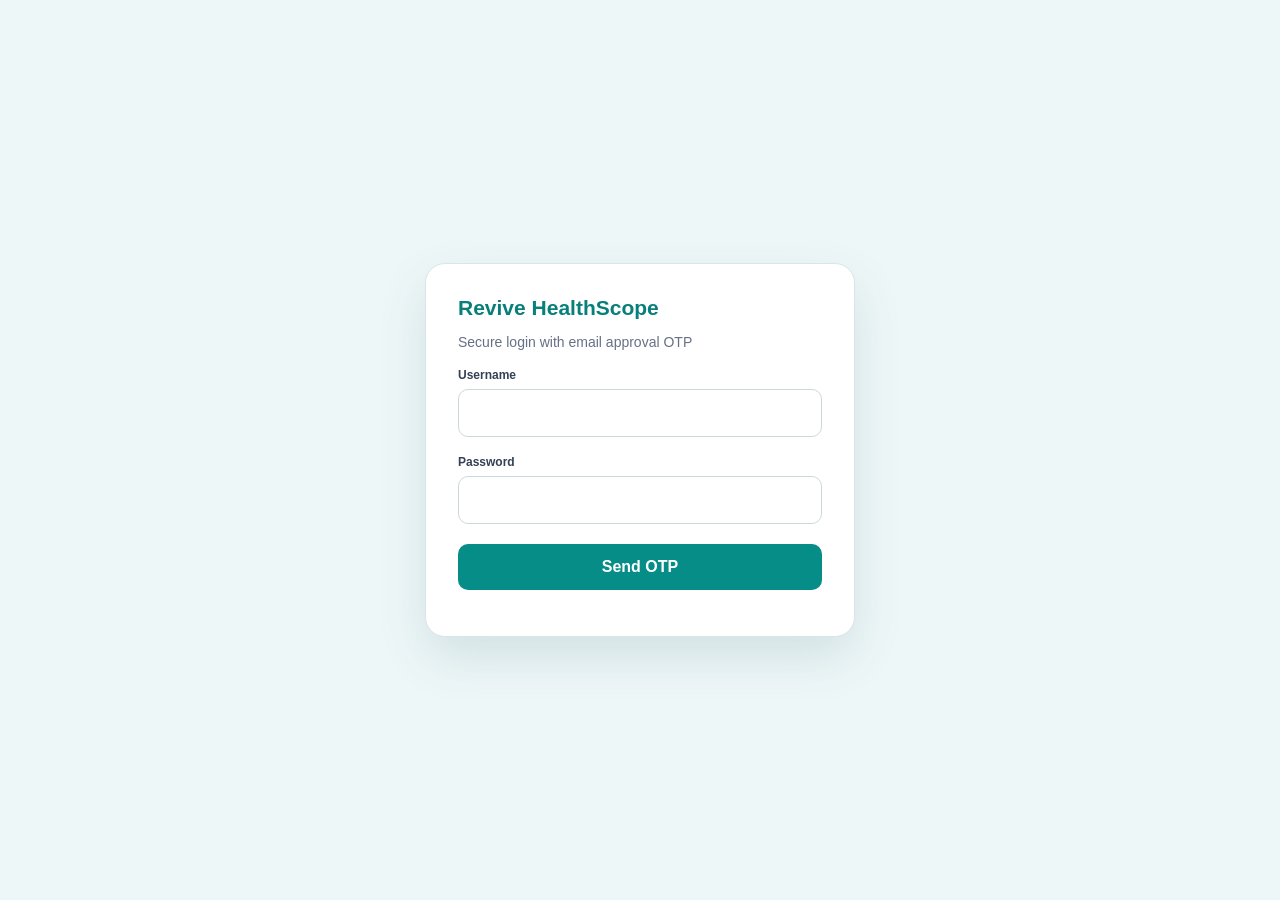
<file: login.html>
<!doctype html>
<html lang="en"><head><meta charset="utf-8"><meta name="viewport" content="width=device-width,initial-scale=1"><title>Login | Revive HealthScope</title><link rel="stylesheet" href="styles.css"><style>body{margin:0;background:#eef7f8;font-family:Arial,sans-serif}.auth-wrap{min-height:100vh;display:grid;place-items:center;padding:20px}.auth-card{width:min(430px,100%);background:#fff;border:1px solid #d9e6e9;border-radius:20px;padding:32px;box-shadow:0 20px 50px rgba(10,70,80,.12)}h1{margin:0;color:#087f7a}p{color:#667085}label{display:block;margin:18px 0 7px;font-weight:700}input{width:100%;box-sizing:border-box;padding:14px;border:1px solid #cbd8dc;border-radius:10px;font-size:16px}button{width:100%;margin-top:20px;padding:14px;border:0;border-radius:10px;background:#078d87;color:#fff;font-size:16px;font-weight:700}.error{margin-top:14px;color:#c62828}</style></head><body><main class="auth-wrap"><section class="auth-card"><h1>Revive HealthScope</h1><p>Secure login with email approval OTP</p><form id="loginForm"><label>Username</label><input id="username" autocomplete="username" required><label>Password</label><input id="password" type="password" autocomplete="current-password" required><button id="submitBtn">Send OTP</button><div id="message" class="error"></div></form></section></main><script src="auth.js"></script><script>document.getElementById('loginForm').addEventListener('submit',async e=>{e.preventDefault();const b=document.getElementById('submitBtn'),m=document.getElementById('message');b.disabled=true;b.textContent='Sending OTP...';m.textContent='';try{await ReviveOtpAuth.requestOtp(document.getElementById('username').value,document.getElementById('password').value);location.href='otp.html'}catch(err){m.textContent=err.message;b.disabled=false;b.textContent='Send OTP'}});</script></body></html>
</file>
<file: styles.css>
*{box-sizing:border-box}
:root{--primary:#0f766e;--primary-dark:#0b4f4a;--nav:#0b1f33;--nav-soft:#102c46;--bg:#f3f6fa;--card:#fff;--text:#172033;--muted:#64748b;--line:#dbe4ee;--success:#15803d;--warning:#d97706;--danger:#b91c1c;--radius:16px;--shadow:0 8px 28px rgba(15,23,42,.08)}
body{margin:0;font-family:Inter,ui-sans-serif,system-ui,-apple-system,"Segoe UI",Arial,sans-serif;background:var(--bg);color:var(--text);font-size:14px}.hidden{display:none!important}
.login-page{min-height:100vh;display:flex;align-items:center;justify-content:center;padding:24px;background:radial-gradient(circle at top left,#dff7f4 0,transparent 35%),linear-gradient(135deg,#eef7f8,#f8fafc)}.login-card{width:min(420px,100%);background:#fff;border:1px solid rgba(15,118,110,.15);border-radius:24px;padding:34px;box-shadow:0 24px 70px rgba(15,23,42,.14)}.login-card:before{content:"RH";display:grid;place-items:center;width:58px;height:58px;border-radius:18px;background:linear-gradient(135deg,var(--primary),#14b8a6);color:#fff;font-size:20px;font-weight:800;margin-bottom:18px;box-shadow:0 10px 24px rgba(15,118,110,.25)}.login-card h1{margin:0;color:var(--primary-dark);font-size:28px;letter-spacing:-.5px}.login-card p{color:var(--muted);margin:7px 0 22px}.brand-footer{font-size:12px;text-align:center;color:#94a3b8;margin:20px 0 0}.hint{font-size:12px;color:var(--muted);margin-top:14px;line-height:1.5}
label{display:block;margin:13px 0 7px;font-weight:700;font-size:12px;color:#334155;text-transform:none}input,select,textarea{width:100%;border:1px solid #cbd8e6;border-radius:11px;padding:11px 12px;font-size:14px;background:#fff;color:var(--text);outline:none;transition:.18s}input:focus,select:focus,textarea:focus{border-color:#14b8a6;box-shadow:0 0 0 3px rgba(20,184,166,.12)}button{border:0;border-radius:10px;background:var(--primary);color:#fff;padding:10px 15px;font-weight:700;cursor:pointer;transition:.18s}button:hover{transform:translateY(-1px);filter:brightness(.98)}button:active{transform:none}.secondary{background:#e9eff5;color:#1e293b}.error{color:var(--danger);margin-top:10px}.success{color:var(--success)}
.app-shell{display:flex;min-height:100vh}.sidebar{width:276px;background:linear-gradient(180deg,var(--nav),#0a253c);color:#fff;padding:18px 16px;height:100vh;position:sticky;top:0;overflow-y:auto;box-shadow:10px 0 35px rgba(15,23,42,.08);z-index:10}.brand-block{display:flex;align-items:center;gap:12px;padding:10px 8px 18px;border-bottom:1px solid rgba(255,255,255,.09)}.brand-mark{display:grid;place-items:center;width:42px;height:42px;border-radius:13px;background:linear-gradient(135deg,#14b8a6,#2dd4bf);color:#07352f;font-weight:900;box-shadow:0 8px 22px rgba(20,184,166,.22)}.brand-block strong{display:block;font-size:15px;letter-spacing:-.2px}.brand-block small{display:block;margin-top:3px;color:#a9c1d3;font-size:10px}.role-badge{background:rgba(255,255,255,.08);border:1px solid rgba(255,255,255,.1);padding:9px 11px;border-radius:11px;margin:15px 4px 12px;color:#dceaf4;font-size:12px;font-weight:700}.sidebar nav{display:grid;gap:5px}.sidebar button{display:flex;align-items:center;gap:11px;width:100%;margin:0;text-align:left;background:transparent;border:1px solid transparent;color:#c8d8e5;padding:10px 11px;border-radius:11px}.sidebar button.active,.sidebar button:hover{background:linear-gradient(90deg,rgba(20,184,166,.22),rgba(20,184,166,.08));border-color:rgba(45,212,191,.18);color:#fff}.nav-icon{width:24px;height:24px;display:grid;place-items:center;border-radius:8px;background:rgba(255,255,255,.07);font-size:13px}.sidebar button.active .nav-icon{background:#14b8a6;color:#07352f}.main{flex:1;min-width:0;padding:0 24px 28px}.topbar{position:sticky;top:0;z-index:8;display:flex;justify-content:space-between;align-items:center;gap:18px;background:rgba(243,246,250,.92);backdrop-filter:blur(14px);border-bottom:1px solid rgba(203,216,230,.8);padding:18px 0 14px;margin-bottom:18px}.topbar h1{margin:0;font-size:23px;letter-spacing:-.4px}.topbar p{margin:4px 0 0;color:var(--muted);font-size:12px}.topbar-tools{margin-left:auto;display:flex;align-items:center;gap:12px}.live-clock{text-align:right;padding-right:12px;border-right:1px solid var(--line)}.live-clock strong,.live-clock span{display:block}.live-clock strong{font-size:14px}.live-clock span{font-size:11px;color:var(--muted);margin-top:2px}.user-chip{display:flex;align-items:center;gap:9px;background:#fff;border:1px solid var(--line);border-radius:13px;padding:7px 10px;box-shadow:0 3px 12px rgba(15,23,42,.04)}.user-avatar{display:grid;place-items:center;width:32px;height:32px;border-radius:10px;background:#dff7f4;color:var(--primary-dark);font-weight:800}.user-chip strong,.user-chip small{display:block}.user-chip strong{font-size:12px}.user-chip small{font-size:10px;color:var(--muted);margin-top:2px}
.grid{display:grid;gap:14px}.cards{grid-template-columns:repeat(4,minmax(160px,1fr))}.card,.panel{background:var(--card);border:1px solid var(--line);border-radius:var(--radius);padding:17px;box-shadow:0 4px 18px rgba(15,23,42,.045)}.card span{font-size:12px;color:var(--muted);font-weight:700}.card strong{display:block;font-size:25px;margin-top:8px}.panel{margin-top:16px}.panel h2,.panel h3{letter-spacing:-.2px}.form-row{display:grid;grid-template-columns:1fr auto;gap:12px;align-items:end}.table-wrap{overflow:auto;border-radius:13px;border:1px solid var(--line);background:#fff}table{width:100%;border-collapse:separate;border-spacing:0}th,td{padding:11px 12px;border-bottom:1px solid #e8eef4;text-align:left;font-size:13px;vertical-align:middle}th{position:sticky;top:0;background:#eef4f8;color:#334155;font-size:11px;text-transform:uppercase;letter-spacing:.35px;z-index:1}tbody tr:nth-child(even){background:#fbfdff}tbody tr:hover{background:#f0fdfa}.sync-box{background:#f0fdf4;border:1px solid #bbf7d0;color:#166534;border-radius:11px;padding:11px;margin:12px 0}.alert-box{background:#fff7ed;border:1px solid #fed7aa;color:#9a3412;border-radius:11px;padding:11px;margin:12px 0}.status-low{color:#c2410c;font-weight:700}.status-expired{color:#b42318;font-weight:700}.status-expiring{color:#a16207;font-weight:700}.status-ok{color:#067647;font-weight:700}
.dash-head{display:flex;justify-content:space-between;align-items:center;background:#fff;border:1px solid var(--line);border-radius:18px;padding:16px 18px;margin-bottom:14px;box-shadow:var(--shadow)}.dash-head h2{margin:0}.dash-head p{margin:6px 0 0;color:var(--muted)}.dash-actions{display:flex;align-items:center;gap:10px}.notification-btn{background:#fff7ed;color:#9a3412;border:1px solid #fed7aa}.notification-panel{margin-bottom:12px}.notification-panel tr,.table-wrap tr{cursor:pointer}.score-box{text-align:center;background:#f8fafc;border:1px solid var(--line);border-radius:14px;padding:10px 18px}.score-box span,.score-box small{display:block;color:var(--muted)}.score-box strong{font-size:28px}.quick-actions{display:grid;grid-template-columns:repeat(6,1fr);gap:10px;margin:12px 0}.quick-action{background:linear-gradient(135deg,var(--primary),#0d9488);color:white;border-radius:13px;padding:12px;box-shadow:0 8px 20px rgba(15,118,110,.14)}.kpi-grid{display:grid;grid-template-columns:repeat(4,1fr);gap:12px}.kpi-grid.compact .kpi-card{min-height:94px}.kpi-card{background:#fff;border:1px solid var(--line);border-left:5px solid #0ea5e9;border-radius:15px;padding:14px;cursor:pointer;transition:.18s;box-shadow:0 4px 16px rgba(15,23,42,.04)}.kpi-card:hover{transform:translateY(-3px);box-shadow:0 13px 28px rgba(15,23,42,.1)}.kpi-card span{font-size:11px;color:var(--muted);font-weight:800;text-transform:uppercase;letter-spacing:.25px}.kpi-card strong{display:block;font-size:24px;margin-top:8px}.kpi-card p{margin:7px 0 0;color:#475569}.kpi-card.success{border-left-color:#16a34a}.kpi-card.info{border-left-color:#0284c7}.kpi-card.warning{border-left-color:#f97316}.kpi-card.danger{border-left-color:#dc2626}.kpi-card.analytics{border-left-color:#7c3aed}.dashboard-main-grid{display:grid;grid-template-columns:1fr 1fr;gap:14px;margin-top:14px}.dashboard-main-grid .panel{margin-top:0}.dashboard-secondary-grid{display:grid;grid-template-columns:repeat(4,1fr);gap:14px;margin-top:14px}.dashboard-secondary-grid .panel{margin-top:0}.compact-list h3{margin-top:0}.compact-list div{display:flex;justify-content:space-between;border-bottom:1px solid #e6eef7;padding:9px 0}.compact-list div:last-child{border-bottom:0}.mini-chart{height:150px;display:flex;align-items:flex-end;gap:4px;border-bottom:1px solid #e6eef7;padding:8px 2px 18px}.bar-col{flex:1;height:100%;display:flex;flex-direction:column;justify-content:flex-end;align-items:center;position:relative}.bar{width:80%;background:#0ea5e9;border-radius:4px 4px 0 0;min-height:4px}.bar.neg{background:#ef4444}.bar-col small{position:absolute;bottom:-16px;font-size:10px;color:#64748b;transform:rotate(-35deg)}.trend-summary{display:flex;justify-content:space-between;margin-top:10px;color:var(--muted);font-size:13px}details.panel summary{cursor:pointer}
@media(max-width:1100px){.kpi-grid,.dashboard-secondary-grid{grid-template-columns:repeat(2,1fr)}.dashboard-main-grid{grid-template-columns:1fr}.quick-actions{grid-template-columns:repeat(3,1fr)}.user-chip{display:none}}
@media(max-width:900px){.app-shell{display:block}.sidebar{width:100%;height:auto;position:relative;padding:13px}.sidebar nav{grid-template-columns:repeat(2,minmax(0,1fr))}.brand-block small{display:none}.main{padding:0 12px 18px}.topbar{position:relative;flex-wrap:wrap}.topbar-tools{order:3;width:100%;justify-content:flex-end}.cards,.kpi-grid{grid-template-columns:1fr 1fr}.dash-head{display:block}.dash-actions{margin-top:10px}.dashboard-secondary-grid{grid-template-columns:1fr}.quick-actions{grid-template-columns:repeat(2,1fr)}}
@media(max-width:560px){.sidebar nav{grid-template-columns:1fr}.cards,.kpi-grid{grid-template-columns:1fr}.topbar-tools{display:none}.topbar{align-items:flex-start}.topbar #logoutBtn{margin-left:auto}.login-card{padding:26px 22px}.table-wrap{border-radius:10px}}
</file>
